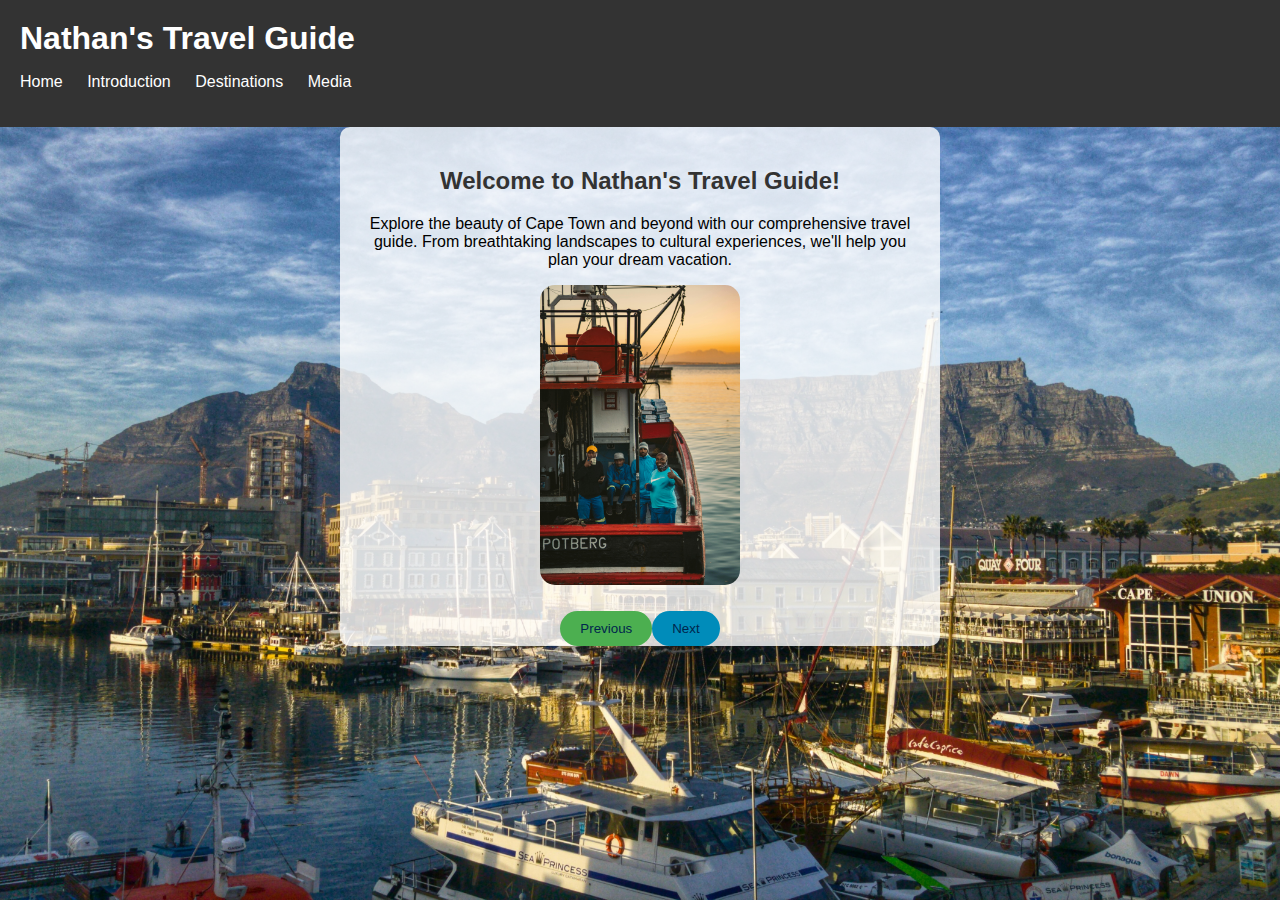
<file: index.html>
<!DOCTYPE html>
<html lang="en">
<head>
    <meta charset="UTF-8">
    <meta name="viewport" content="width=device-width, initial-scale=1.0">
    <title>Nathan's Travel Guide</title>
    <link rel="stylesheet" href="assets/styles.css">
    <style>
        body {
            margin: 0; 
            padding: 0; 
            background-image: url('assets/table_mountain_transparent.png');
            background-size: cover;
            background-repeat: no-repeat;
            background-position: center;
            background-attachment: fixed;
        }

        main {
            display: flex;
            flex-direction: column;
            align-items: center;
            background-color: rgba(255, 255, 255, 0.8); 
            padding: 0.1px;
            border-radius: 10px;
            max-width: 600px; 
            margin: auto;
            overflow: hidden; 
            position: relative;
            box-sizing: border-box; 
        }

        .slide-container {
            display: flex;
            width: 100%; 
            transition: transform 0.5s ease; 
        }

        .slide {
            flex: 0 0 100%; 
            padding: 20px;
            box-sizing: border-box;
            text-align: center;
            display: none; 
        }

        .slide.active {
            display: block; 
        }

        img {
            max-width: 100%;
            height: auto;
            max-height: 300px;
            margin-bottom: 1px;
            border-radius: 15px; 
        }

        .button-container {
            display: flex;
            justify-content: space-between;
            margin-top: 1px;
        }

        .button {
            padding: 10px 20px;
            color: #00264D; 
            border: none;
            cursor: pointer;
            border-radius: 25px;
            transition: transform 0.2s ease, background-color 0.2s ease, color 0.2s ease;
        }

        .button:hover {
            transform: translateY(-2px);
            background-color: #FFD166; 
            color: #00264D; 
        }

        .button:active {
            transform: translateY(0);
            background-color: #FFD166; 
            color: #00264D; 
        }

        .button-prev {
            background-color: #4CAF50;
        }

        .button-next {
            background-color: #008CBA;
        }
    </style>
</head>
<body>
    <header>
        <h1>Nathan's Travel Guide</h1>
        <nav>
            <ul>
                <li><a href="index.html">Home</a></li>
                <li><a href="introduction.html">Introduction</a></li>
                <li><a href="content.html">Destinations</a></li>
                <li><a href="media.html">Media</a></li>
            </ul>
        </nav>
    </header>
    <main>
        <div class="slide-container">
            <div class="slide active">
                <h2>Welcome to Nathan's Travel Guide!</h2>
                <p>Explore the beauty of Cape Town and beyond with our comprehensive travel guide. From breathtaking landscapes to cultural experiences, we'll help you plan your dream vacation.</p>
                <img src="assets/cape_town.jpg" alt="Cape Town">
            </div>
            <div class="slide">
                <h2>Why Choose Nathan's Travel Guide?</h2>
                <ul>
                    <li>Expert recommendations from experienced travelers</li>
                    <li>Curated lists of top attractions and activities</li>
                    <li>Interactive maps to help you navigate with ease</li>
                    <li>Personalized itineraries tailored to your interests</li>
                    <li>Travel tips and advice for a smooth journey</li>
                </ul>
                <img src="assets/explore.jpg" alt="Explore">
            </div>
            <div class="slide">
                <h2>Start Planning Your Adventure Today!</h2>
                <p>Ready to embark on your next journey? Explore our destination guides, browse through stunning photos, and get inspired for your upcoming trip.</p>
                <a href="content.html"><button class="button">Explore Destinations</button></a>
            </div>
        </div>
        <div class="button-container">
            <button class="button button-prev" onclick="prevSlide()">Previous</button>
            <button class="button button-next" onclick="nextSlide()">Next</button>
        </div>
    </main>

    <script>
        let slideIndex = 0;
        const slides = document.querySelectorAll('.slide');

        function showSlide(n) {
            slides.forEach((slide, index) => {
                if (index === n) {
                    slide.classList.add('active');
                } else {
                    slide.classList.remove('active');
                }
            });
        }

        function nextSlide() {
            if (slideIndex < slides.length - 1) {
                slideIndex++;
            } else {
                slideIndex = 0; 
            }
            showSlide(slideIndex);
        }

        function prevSlide() {
            if (slideIndex > 0) {
                slideIndex--;
            } else {
                slideIndex = slides.length - 1; 
            }
            showSlide(slideIndex);
        }

       
        showSlide(slideIndex);
    </script>
</body>
</html>
</file>
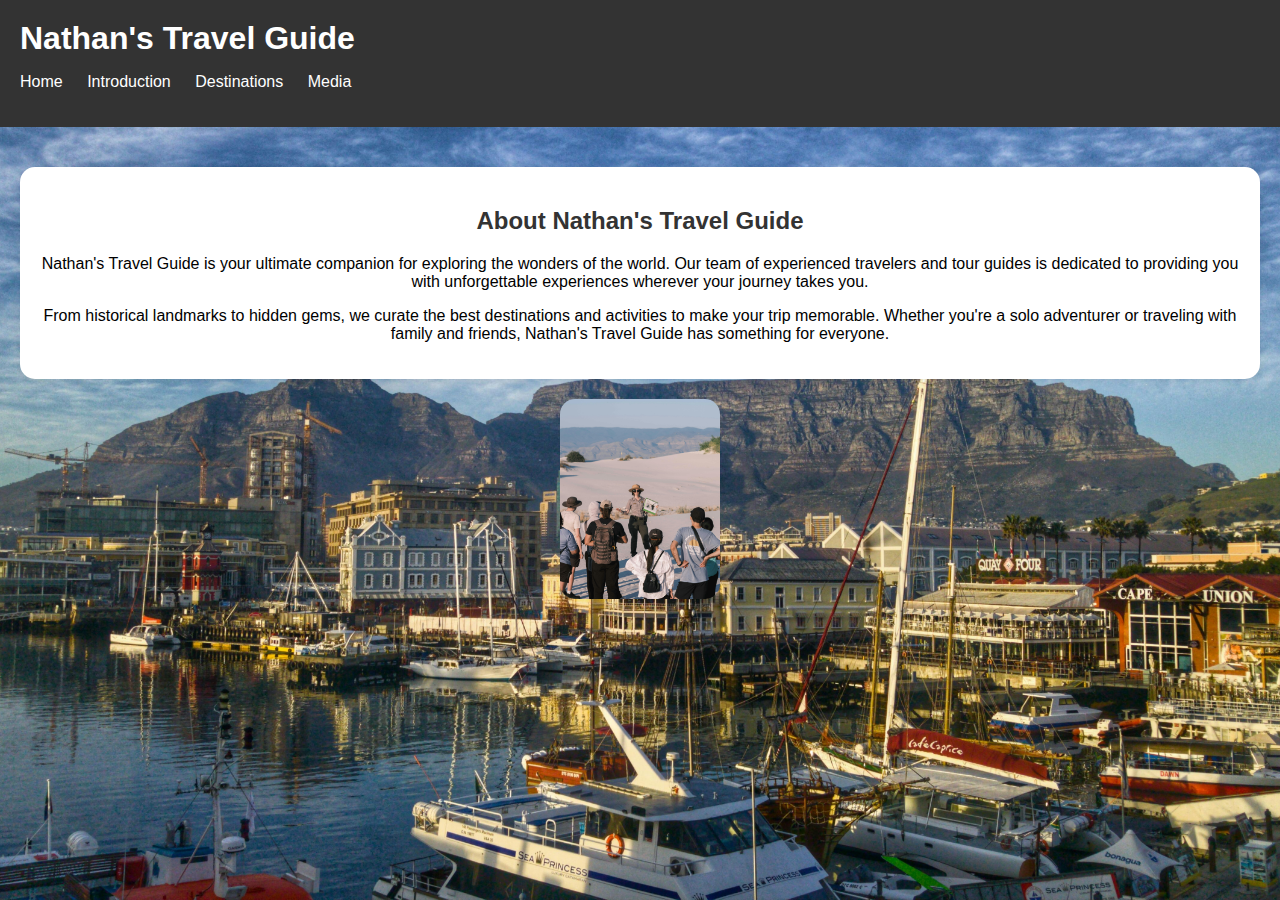
<file: introduction.html>
<!DOCTYPE html>
<html lang="en">
<head>
    <meta charset="UTF-8">
    <meta name="viewport" content="width=device-width, initial-scale=1.0">
    <title>About Nathan's Travel Guide</title>
    <link rel="stylesheet" href="assets/styles.css">
    
    <style>
        body {
            margin: 0; 
            padding: 0; 
            background-image: url('assets/table_mountain_transparent.png');
            background-size: cover;
            background-repeat: no-repeat;
            background-position: center;
            background-attachment: fixed;
        }
        .about-container {
            text-align: center;
            display: flex;
            flex-direction: column;
            align-items: center;
        }
        .about-text {
            background-color: white;
            padding: 20px; 
            border-radius: 15px; 
            box-shadow: 0 0 10px rgba(0, 0, 0, 0.1); 
            margin-top: 20px; 
        }
        
        .about-image {
            max-width: 100%; 
            height: auto;
            max-height: 200px;
            margin-top: 20px; 
            border-radius: 15px; 
        }
        </style>
        
</head>
<body>
    <header>
        <h1>Nathan's Travel Guide</h1>
        <nav>
            <ul>
                <li><a href="index.html">Home</a></li>
                <li><a href="introduction.html">Introduction</a></li>
                <li><a href="content.html">Destinations</a></li>
                <li><a href="media.html">Media</a></li>
            </ul>
        </nav>
    </header>
    <main>
        <div class="about-container">
             
             <div class="about-text">
            <h2>About Nathan's Travel Guide</h2>
            <p>Nathan's Travel Guide is your ultimate companion for exploring the wonders of the world. Our team of experienced travelers and tour guides is dedicated to providing you with unforgettable experiences wherever your journey takes you.</p>
            <p>From historical landmarks to hidden gems, we curate the best destinations and activities to make your trip memorable. Whether you're a solo adventurer or traveling with family and friends, Nathan's Travel Guide has something for everyone.</p>
             </div>
            
            <img class="about-image" src="assets/tourist_guide.jpg" alt="Tourists and Tour Guide">
        </div>
    </main>
</body>
</html>
</file>
<file: assets/styles.css>
/* Basic styles for the application */

body {
    font-family: Arial, sans-serif;
    margin: 0;
    padding: 0;
}

header {
    background-color: #333;
    color: #fff;
    padding: 20px;
}

header h1 {
    margin: 0;
}

nav ul {
    list-style-type: none;
    padding: 0;
}

nav ul li {
    display: inline;
    margin-right: 20px;
}

nav ul li a {
    color: #fff;
    text-decoration: none;
}

nav ul li a:hover {
    color: lightblue; /* Change the color to light blue on hover */
}

main {
    padding: 20px;
}

section {
    margin-bottom: 20px;
}

h2 {
    color: #333;
}

h2:hover {
    color: lightblue; /* Change the color to light blue on hover */
}

video {
    width: 100%;
}
</file>
